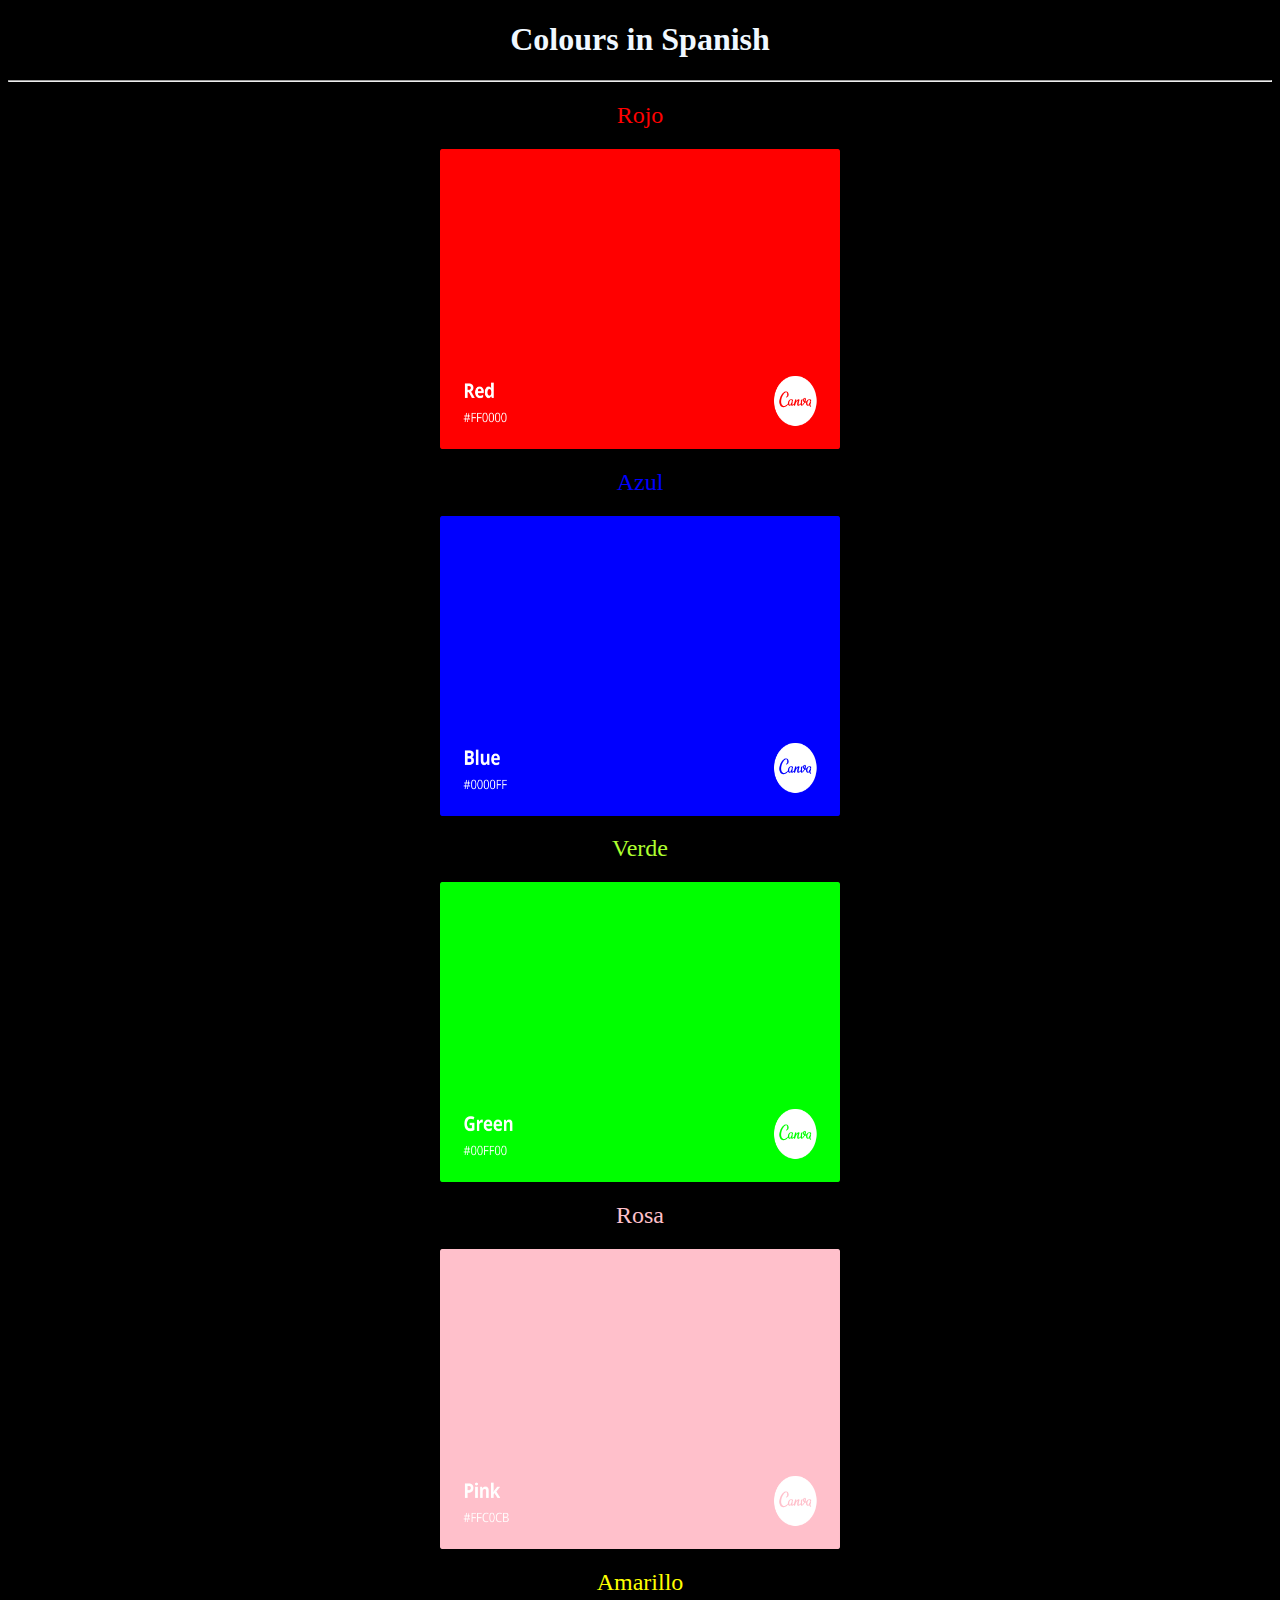
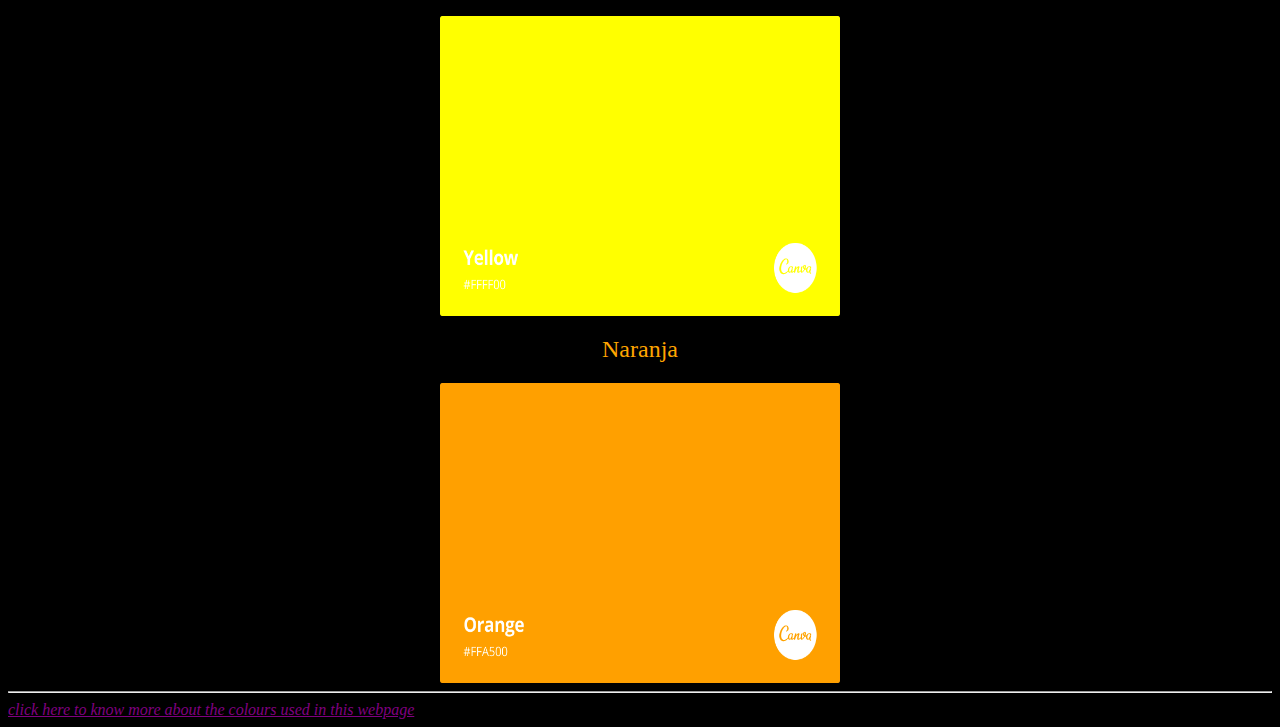
<file: index.html>
<!DOCTYPE html>
<html lang="en">
<head>
    <meta charset="UTF-8">
    <title>Colours in Spanish</title>
    <link 
    rel="stylesheet"
    href="./style.css"/>
</head>
<body>
    <h1>Colours in Spanish</h1>
    <hr/>
    <h2 class="color-title" id="red">Rojo</h2>
    <img src="./Assets/Images/red.webp"/>
    <h2 class="color-title" id="blue">Azul</h2>
    <img src="./Assets/Images/blue.webp"/>
    <h2 class="color-title" id="green">Verde</h2>
    <img src="./Assets/Images/green.webp"/>
    <h2 class="color-title" id="pink">Rosa</h2>
    <img src="./Assets/Images/pink.webp"/>
    <h2 class="color-title" id="yellow">Amarillo</h2>
    <img src="./Assets/Images/yellow.webp"/>
    <h2 class="color-title" id="orange">Naranja</h2>
    <img src="./Assets/Images/orange.png"/>
    <hr/>
    <a href="./Public/colorcode.html">click here to know more about the colours used in this webpage</a>
    
</body>
</html>
</file>
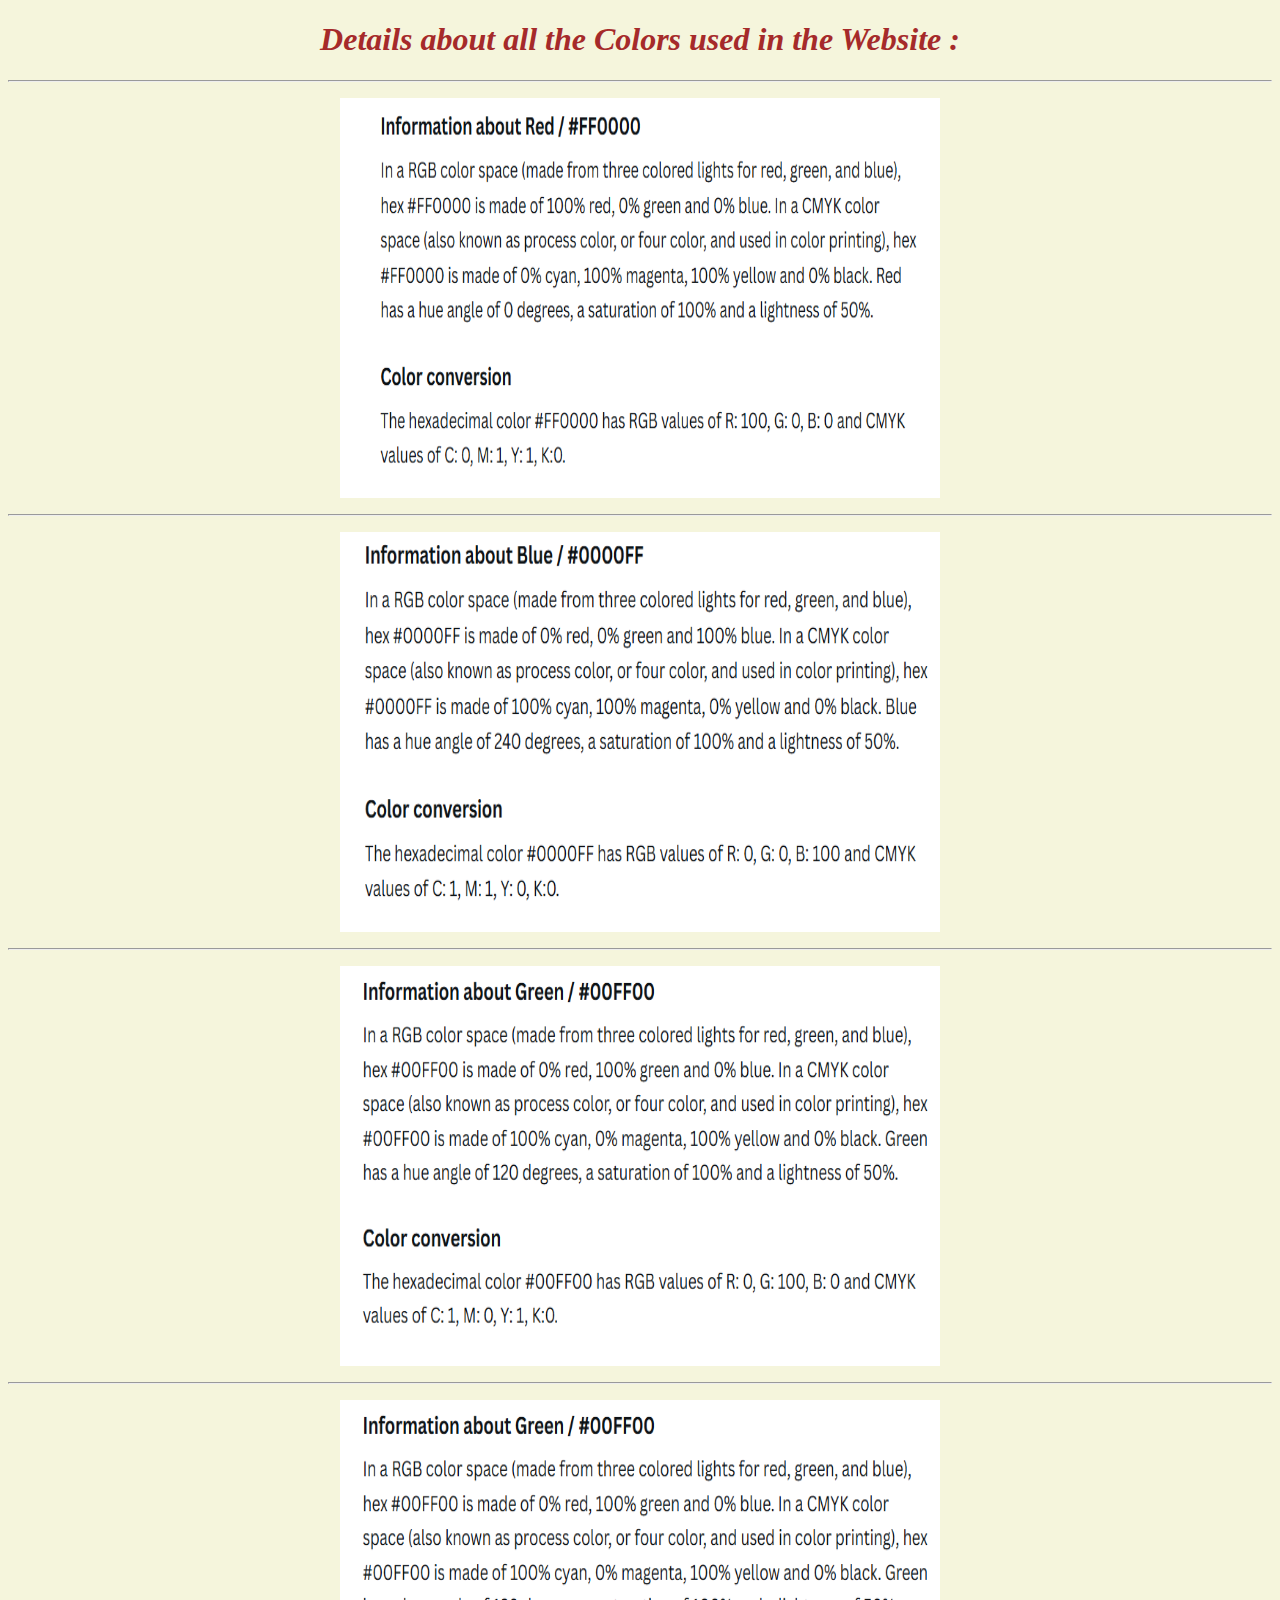
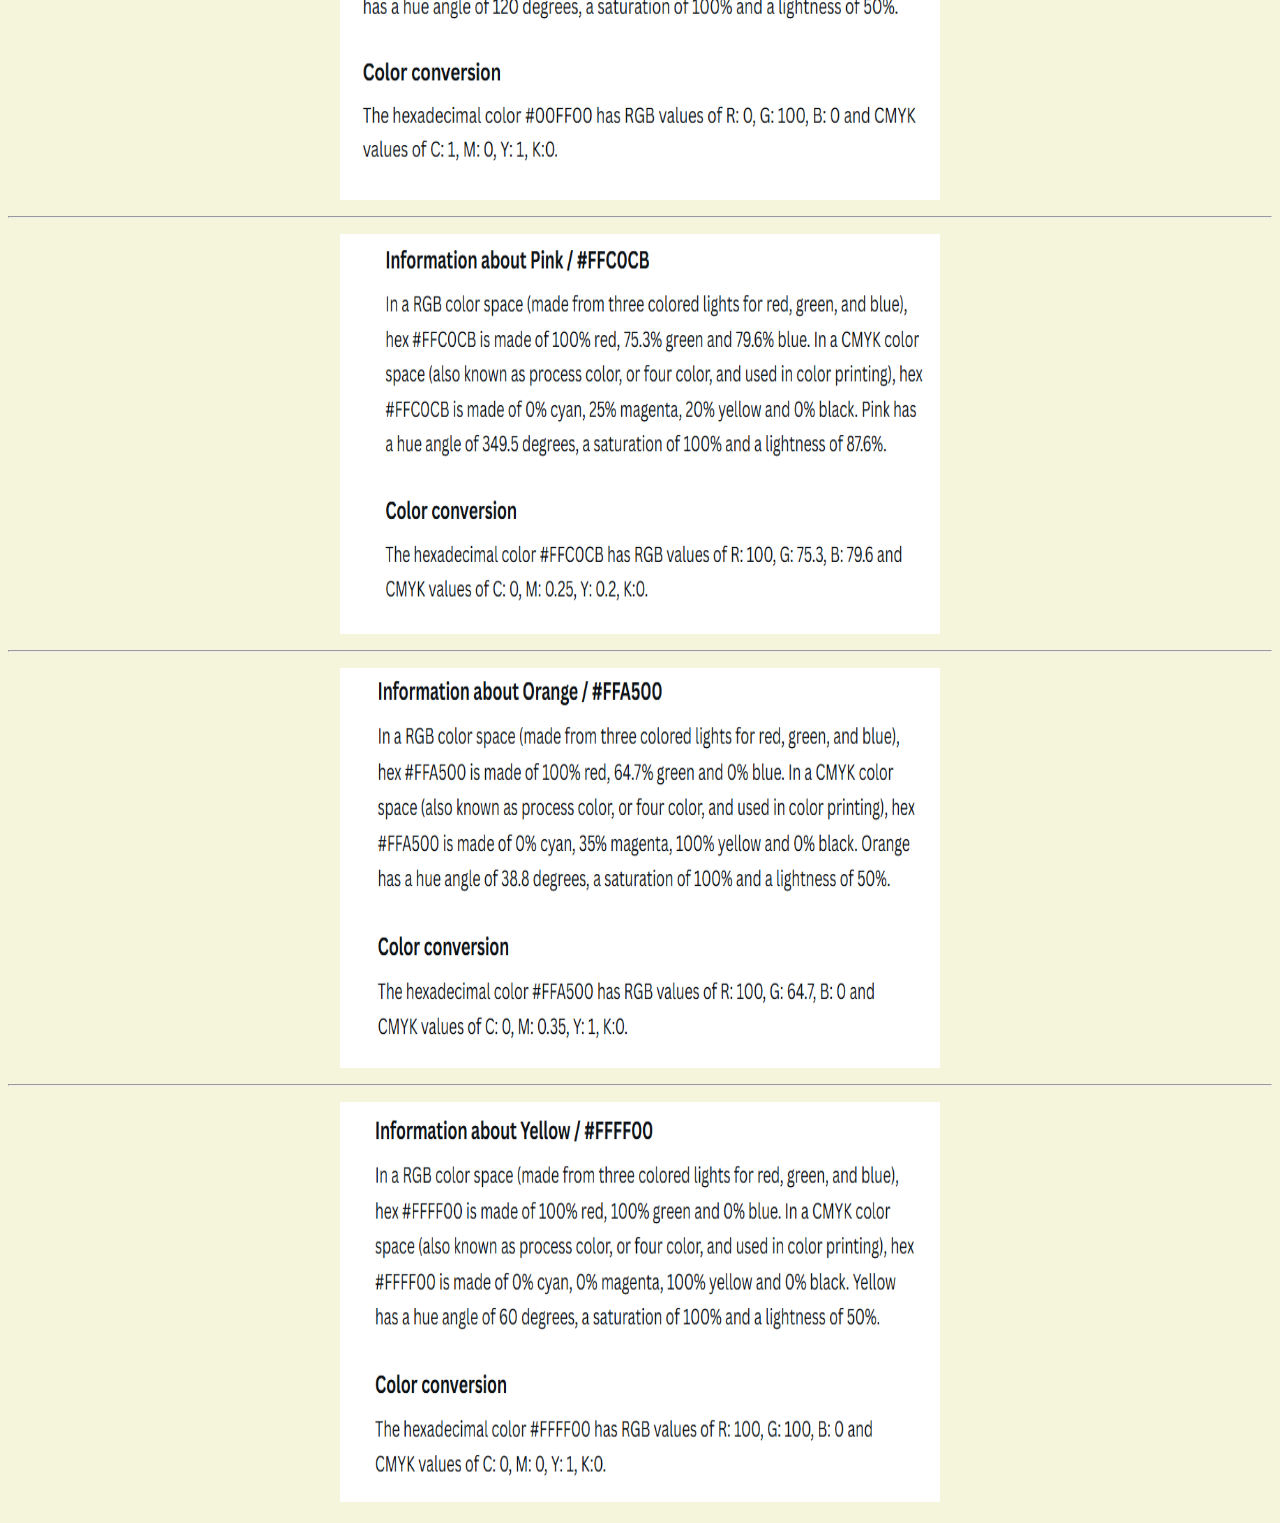
<file: Public/colorcode.html>
<!DOCTYPE html>
<html lang="en">
<head>
    <meta charset="UTF-8">
    <link 
    rel="stylesheet"
    href="./style2.css"/>
    <title>Colour Codes</title>
</head>
<body>
    <h1> Details about all the Colors used in the Website :<h1/>
        <hr/>
    <img src="../Assets/Images2/Screenshot 2025-06-14 220404.png">
    <hr>
    <img src="../Assets/Images2/Screenshot 2025-06-14 220446.png">
    <hr>
    <img src="../Assets/Images2/Screenshot 2025-06-14 220515.png">
    <hr>
    <img src="../Assets/Images2/Screenshot 2025-06-14 220515.png">
    <hr>
    <img src="../Assets/Images2/Screenshot 2025-06-14 220546.png">
    <hr>
    <img src="../Assets/Images2/Screenshot 2025-06-14 220610.png">
    <hr>
    <img src="../Assets/Images2/Screenshot 2025-06-14 220642.png">

</body>
</html>
</file>
<file: style.css>
html{
    background-color: black; 
}
.color-title{
    font-weight: 500;
    text-align: center;
}
img{
    height: 300px;
    width: 400px;
    display: block;
    margin: auto;
}
h1{
    color: aliceblue;
    text-align: center;
}
#red{
    color: red;
}
#blue{
    color: blue;
}
#green{
    color: greenyellow;
}
#pink{
    color: pink;
}
#yellow{
    color: yellow;
}
#orange{
    color: orange;
}
a{
    font-weight: 100;
    font-style: oblique;
    color: purple;
}
</file>
<file: Public/style2.css>
img{
    height: 400px;
    width: 600px;
    display: block;
    margin: auto;
}
html{
    background-color: beige;
}
h1{
    color: brown;
    font-style: italic;
    text-align: center;
}
</file>
